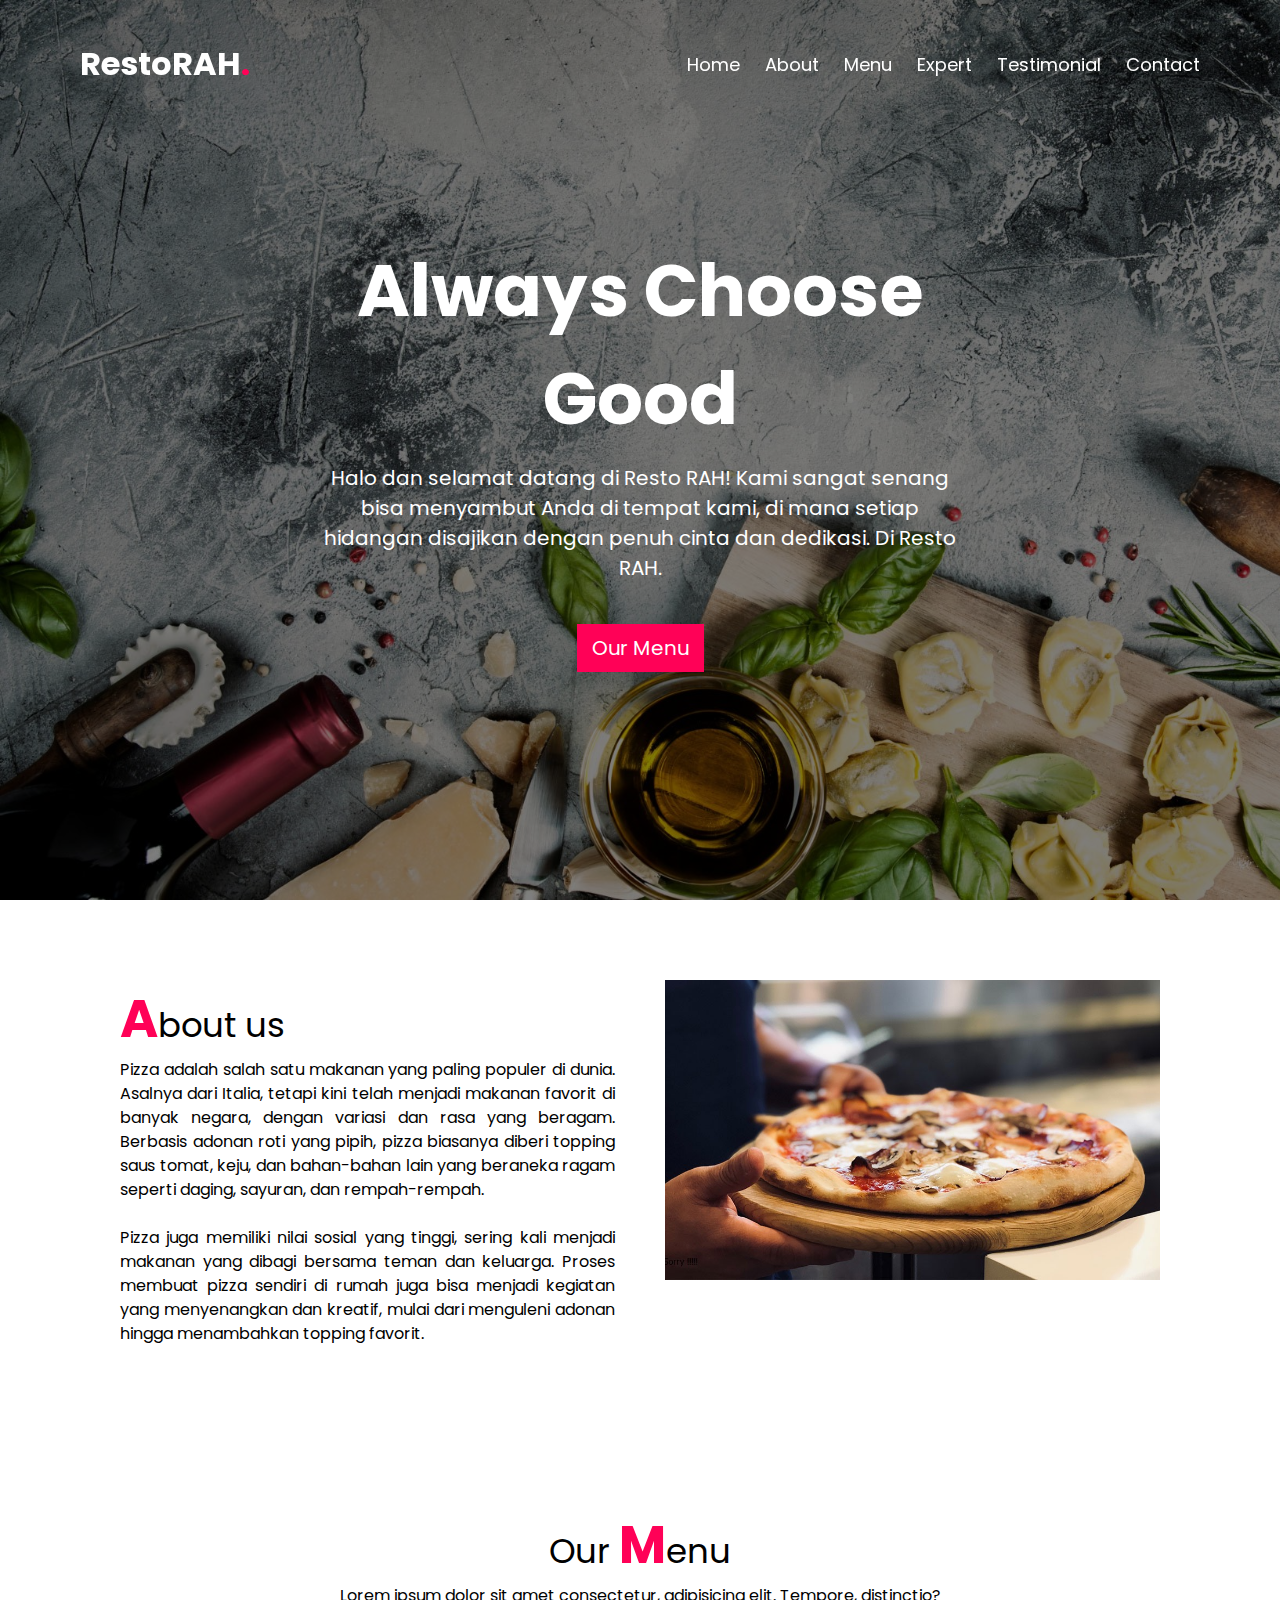
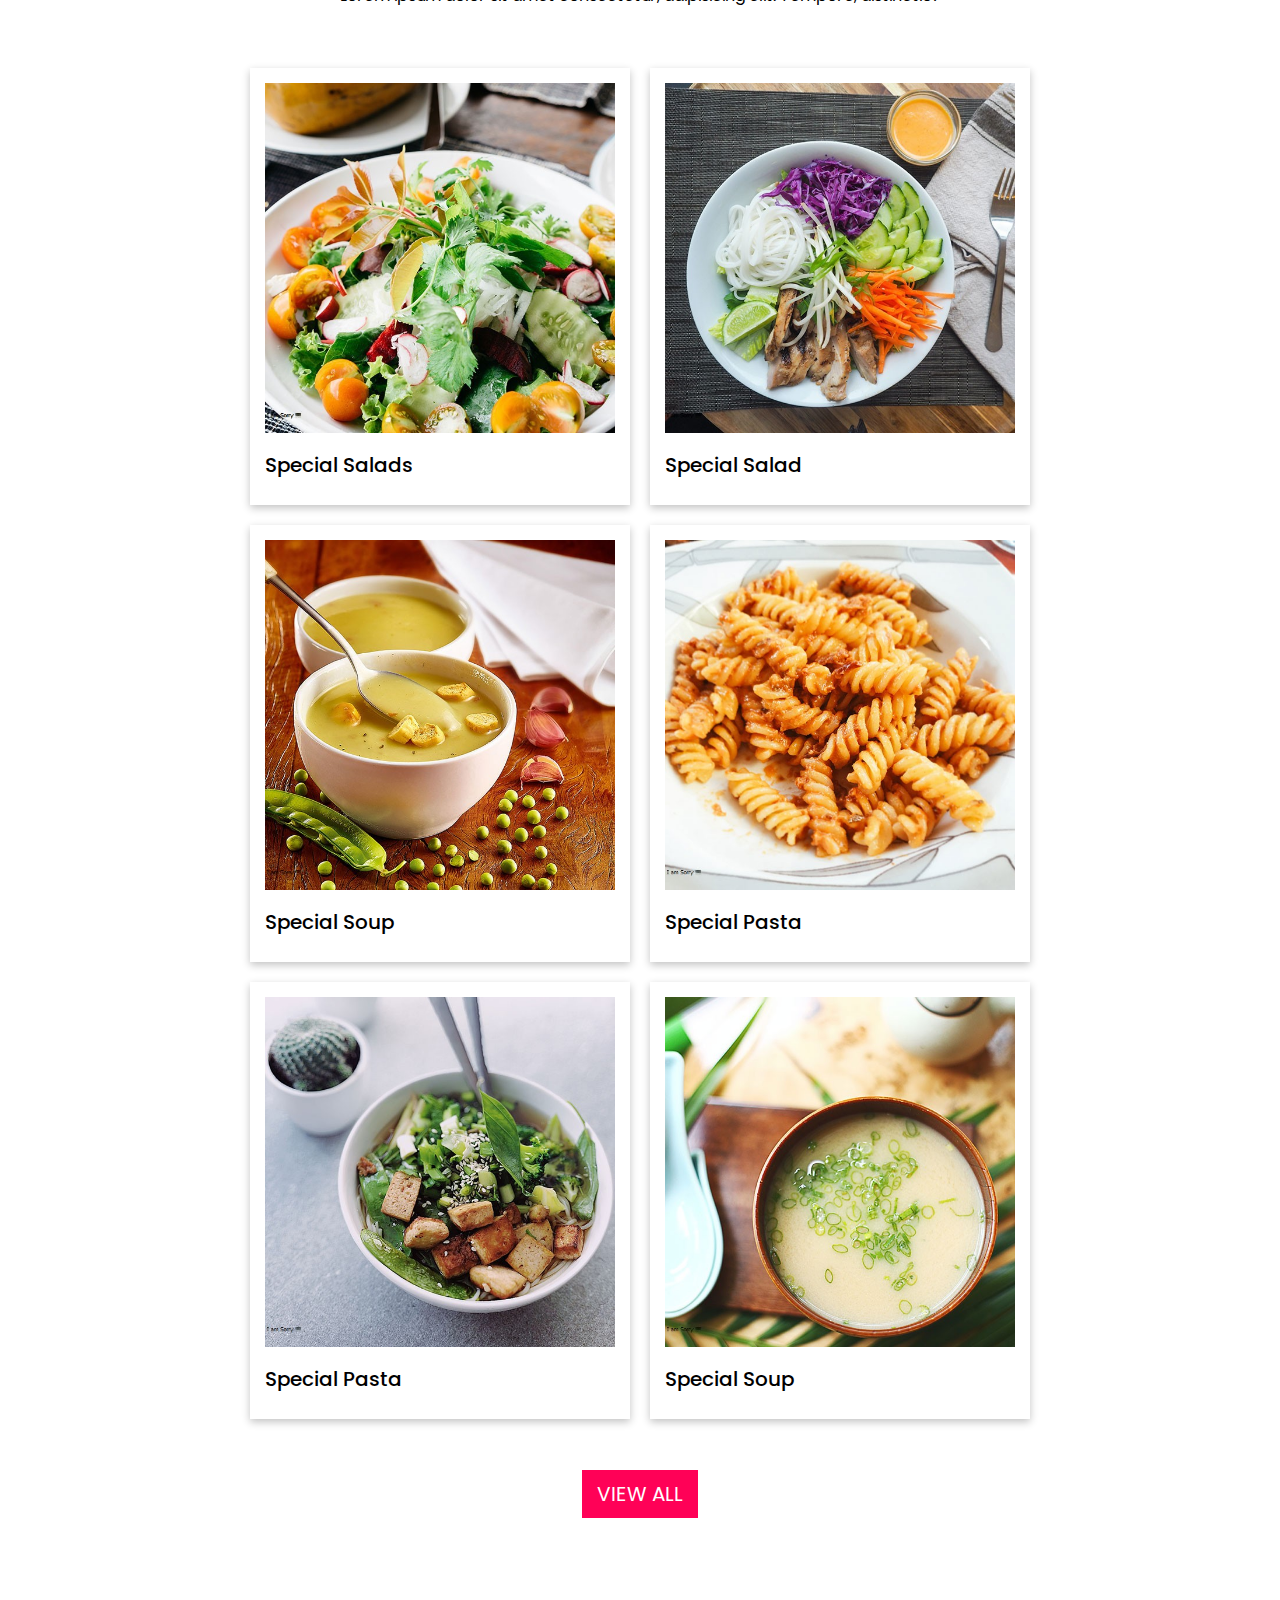
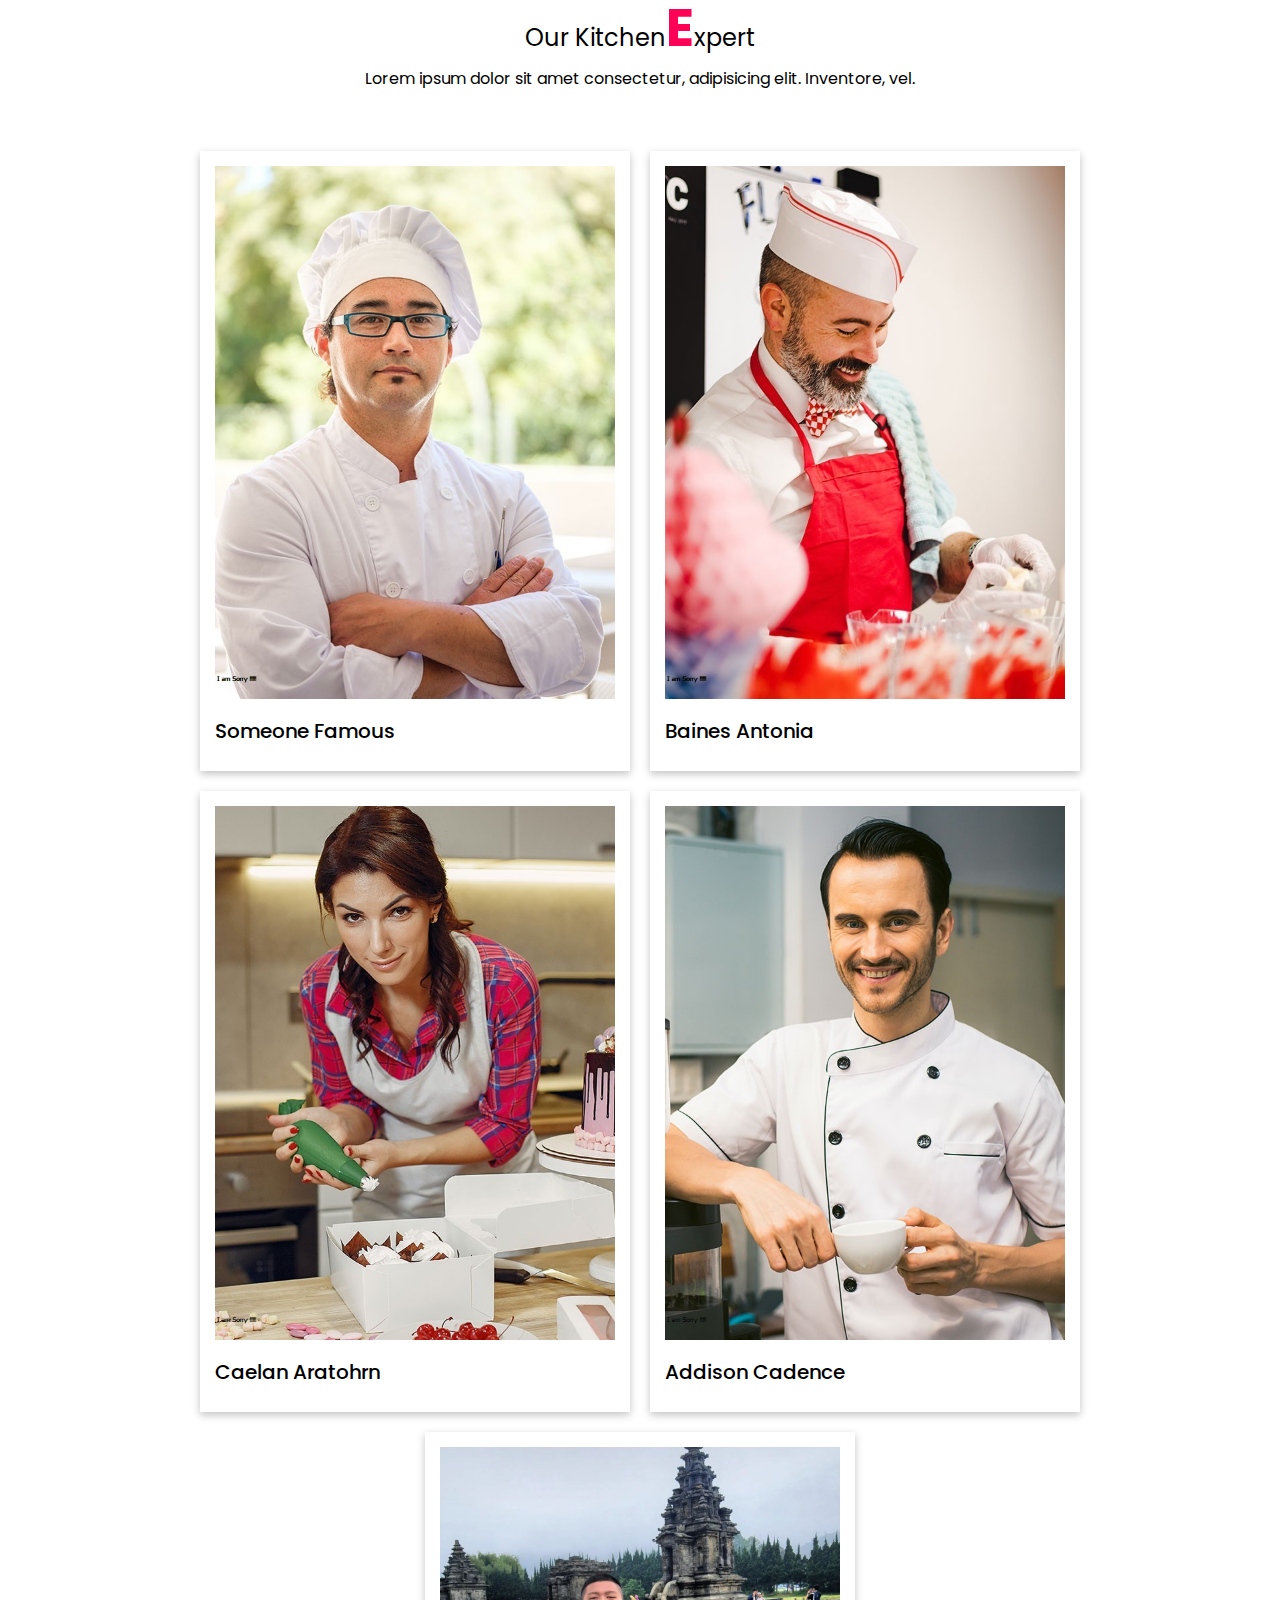
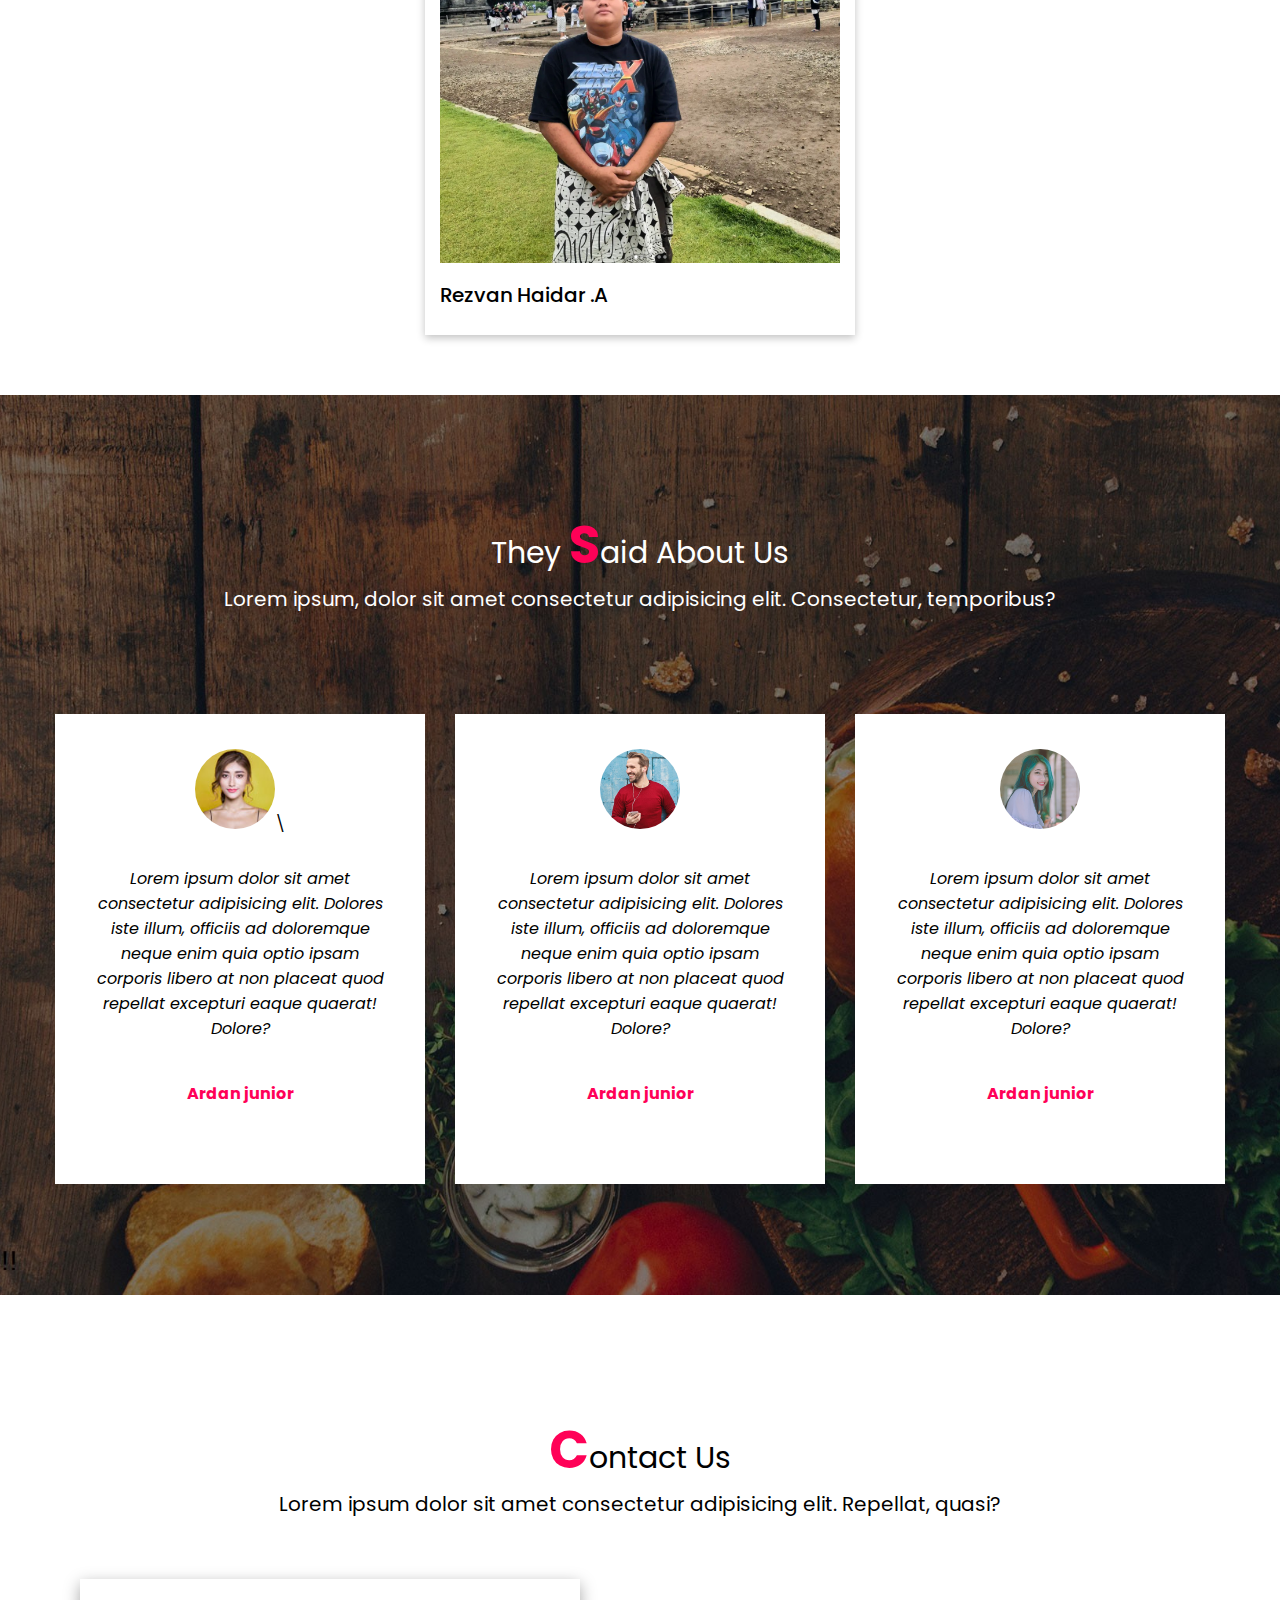
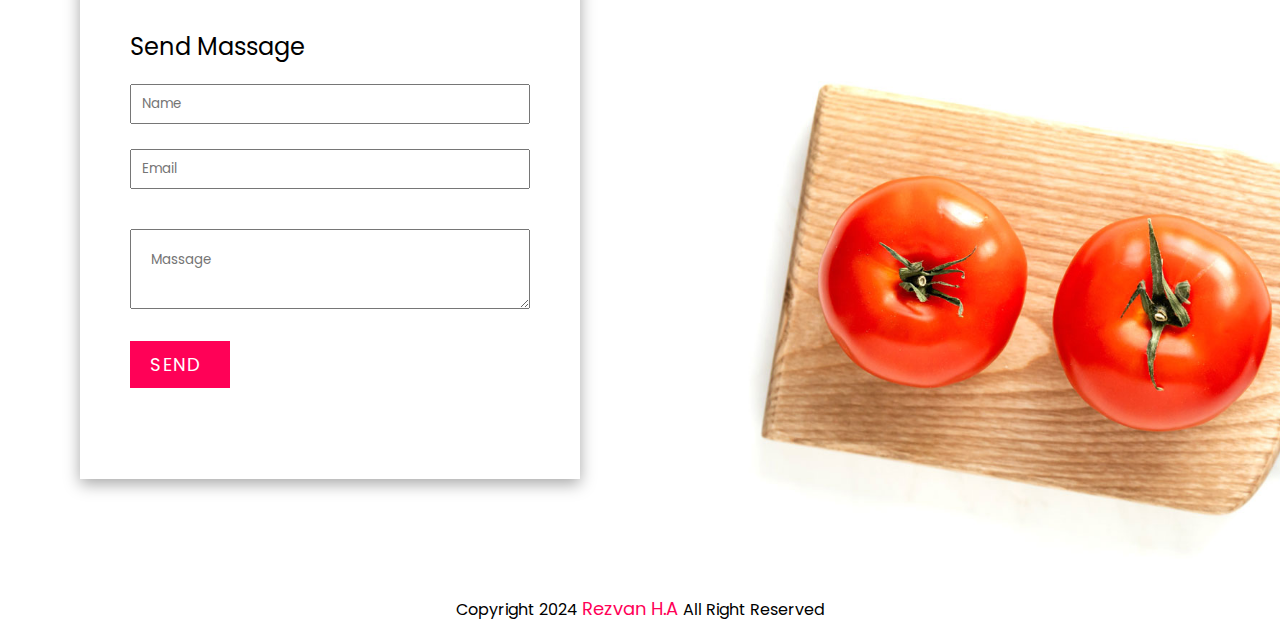
<file: index.html>
<!DOCTYPE html>
<html lang="en">

<head>
    <meta charset="UTF-8">
    <meta name="viewport" content="width=device-width, initial-scale=1.0">
    <title> RAH | Culliner</title>
    <link rel="stylesheet" href="style.css">
    <link href="assets/logoweb.png " rel="shortcut icon">

</head>

<body>
    <header id="header">
        <div class="logo">
            <h2 class="title"> RestoRAH<span>.</span></h2>
        </div>

        <!-- Membuat Hamburger Sederhana -->
        <div class="menu-toggle" onclick="menuToggle()"></div>

        <nav>
            <ul class="navbar-mobile">
                <li><a href="#home">Home</a></li>
                <li><a href="#about" onclick="menuToggle()">About</a></li>
                <li><a href="#menu" onclick="menuToggle()">Menu</a></li>
                <li><a href="#expert" onclick="menuToggle()">Expert</a></li>
                <li><a href="#testimonial" onclick="menuToggle()">Testimonial</a></li>
                <li><a href="#contact" onclick="menuToggle()">Contact</a></li>
            </ul>
        </nav>
    </header>

    <section id="home">
        <div class="container-home">
            <h2>Always Choose Good</h2>
            <p>Halo dan selamat datang di Resto RAH!
                Kami sangat senang bisa menyambut Anda di tempat kami, di mana setiap hidangan disajikan dengan penuh
                cinta dan dedikasi. Di Resto RAH.</p>

            <div class="btn-home">
                <a href="#menu">Our Menu</a>
            </div>
        </div>
    </section>

    <section id="about">
        <div class="container-about-text">
            <h2><span>A</span>bout us</h2>
            <p>
                Pizza adalah salah satu makanan yang paling populer di dunia. Asalnya dari Italia, tetapi kini telah
                menjadi makanan favorit di banyak negara, dengan variasi dan rasa yang beragam. Berbasis adonan roti
                yang pipih, pizza biasanya diberi topping saus tomat, keju, dan bahan-bahan lain yang beraneka ragam
                seperti daging, sayuran, dan rempah-rempah. <br> <br>Pizza juga memiliki nilai sosial yang tinggi,
                sering kali menjadi makanan yang dibagi bersama teman dan keluarga. Proses membuat pizza sendiri di
                rumah juga bisa menjadi kegiatan yang menyenangkan dan kreatif, mulai dari menguleni adonan hingga
                menambahkan topping favorit.


            </p>
        </div>

        <div class="container-about-img">
            <img src="assets/img1.jpg" alt="image">
        </div>
    </section>


    <section id="menu">
        <div class="container-menu-title">
            <h2>Our <span>M</span>enu</h2>
            <p>
                Lorem ipsum dolor sit amet consectetur, adipisicing elit. Tempore, distinctio?
            </p>
        </div>

        <div class="container-menu-img">
            <div class="card-menu">
                <img src="assets/menu.jpg" alt="image menu">
                <h2>Special Salads</h2>
            </div>

            <div class="card-menu">
                <img src="assets/menu1.jpg" alt="image menu1">
                <h2>Special Salad</h2>
            </div>

            <div class="card-menu">
                <img src="assets/menu2.jpg" alt="image menu2">
                <h2>Special Soup</h2>
            </div>

            <div class="card-menu">
                <img src="assets/menu3.jpg" alt="image menu3">
                <h2>Special Pasta</h2>
            </div>

            <div class="card-menu">
                <img src="assets/menu6.jpg" alt="image menu6">
                <h2>Special Pasta</h2>
            </div>

            <div class="card-menu">
                <img src="assets/menu5.jpg" alt="image menu5">
                <h2>Special Soup</h2>
            </div>
        </div>


        <div class="btn-view">
            <a href="#view">VIEW ALL</a>
        </div>
    </section>


    <section id="expert">
        <div class="container-chef-title">
            <h2>Our Kitchen<span>E</span>xpert</h2>
            <p>
                Lorem ipsum dolor sit amet consectetur, adipisicing elit. Inventore, vel.
            </p>
        </div>

        <div class="container-chef-img">
            <div class="chef">
                <img src="assets/expert1.jpg" alt="image chef1">
                <h2>Someone Famous</h2>
            </div>

            <div class="chef">
                <img src="assets/expert2.jpg" alt="image chef2">
                <h2>Baines Antonia </h2>
            </div>

            <div class="chef">
                <img src="assets/expert3.jpg" alt="image chef3">
                <h2>Caelan Aratohrn </h2>
            </div>

            <div class="chef">
                <img src="assets/expert4.jpg" alt="image chef4">
                <h2>Addison Cadence</h2>
            </div>

            <div class="chef">
                <img src="assets/nama.png" alt="image chef4">
                <h2>Rezvan Haidar .A</h2>
            </div>
        </div>
    </section>

    <section id="testimonial">
        <div class="container-testimonial-title">
            <h2>They <span>S</span>aid About Us</h2>
            <p>
                Lorem ipsum, dolor sit amet consectetur adipisicing elit. Consectetur, temporibus?
            </p>
        </div>

        <div class="container-testimonial">
            <div class="testimonial">
                <img src="assets/testi1.jpg" alt="person">\
                <p>
                    <i>
                        Lorem ipsum dolor sit amet consectetur adipisicing elit. Dolores iste illum, officiis ad
                        doloremque neque enim quia optio ipsam corporis libero at non placeat quod repellat excepturi
                        eaque quaerat! Dolore?
                    </i>
                </p>

                <h4>Ardan junior</h4>
            </div>

            <div class="testimonial">
                <img src="assets/testi2.jpg" alt="person">
                <p>
                    <i>
                        Lorem ipsum dolor sit amet consectetur adipisicing elit. Dolores iste illum, officiis ad
                        doloremque neque enim quia optio ipsam corporis libero at non placeat quod repellat excepturi
                        eaque quaerat! Dolore?
                    </i>
                </p>

                <h4>Ardan junior</h4>
            </div>

            <div class="testimonial">
                <img src="assets/testi3.jpg" alt="person">
                <p>
                    <i>
                        Lorem ipsum dolor sit amet consectetur adipisicing elit. Dolores iste illum, officiis ad
                        doloremque neque enim quia optio ipsam corporis libero at non placeat quod repellat excepturi
                        eaque quaerat! Dolore?
                    </i>
                </p>

                <h4>Ardan junior</h4>
            </div>
        </div>
    </section>

    <section id="contact">
        <div class="text-contact-us">
            <h2><span>C</span>ontact Us</h2>
            <p>
                Lorem ipsum dolor sit amet consectetur adipisicing elit. Repellat, quasi?
            </p>
        </div>

        <div class="form-container">
            <form>

                <h2>Send Massage</h2>

                <input type="text" id="name" name="name" placeholder="Name"><br><br>

                <input type="text" id="email" name="email" placeholder="Email"><br>

                <textarea name="massage" id="massage" placeholder="Massage"></textarea><br><br>

                <div class="btn-send">
                    <a href="#">SEND</a>
                </div>
            </form>
        </div>
    </section>

    <footer>
        <p>
            Copyright 2024 <span>Rezvan H.A </span>All Right Reserved
        </p>
    </footer>













    <script>
        window.addEventListener("scroll", function () {
            const header = document.getElementById("header");

            header.classList.toggle("header-scroll", window.scrollY > 0);
        });


        function menuToggle() {
            const menu = document.querySelector(".menu-toggle");
            const navMobile = document.querySelector(".navbar-mobile");

            menu.classList.toggle("active");
            navMobile.classList.toggle("active");
        }
    </script>
</body>

</html>
</file>
<file: style.css>
@import url('https://fonts.googleapis.com/css2?family=Poppins:ital,wght@0,100;0,200;0,300;0,400;0,500;0,600;0,700;0,800;0,900;1,100;1,200;1,300;1,400;1,500;1,600;1,700;1,800;1,900&display=swap');

* {

    margin: 0;
    padding: 0;
    box-sizing: border-box;
    font-family: "Poppins", sans-serif;
    scroll-behavior: smooth;
}

/*  header */

#header {
    display: flex;
    justify-content: space-between;
    align-items: center;
    padding: 40px 80px;
    position: fixed;
    width: 100%;
    transition: .5s;
}

#header.header-scroll {
    background-color: white;
    padding: 20px 80px;
}

.title {
    font-size: 32px;
    color: white;
}

#header.header-scroll .title {
    color: black;
}

.title span {
    color: #ff0157;
}

nav ul {
    list-style: none;
    display: flex;
    gap: 25px;
}

nav ul li a {
    text-decoration: none;
    color: white;
    font-size: 18px;
    transition: 0.3s;
}

#header.header-scroll nav ul li a {
    color: black;
}

nav ul li a:hover,
 #header.header-scroll nav ul li a:hover {
    color: #ff0157;
    
}

/* Section home */

#home {
    min-height: 100vh;
    display: flex;
    justify-content: center;
    align-items: center;
    text-align: center;
    background: url(assets/bg-bunner-2.jpeg) rgba( 0, 0, 0, 0.5);
    background-blend-mode: darken;
    background-size: cover;
}

.container-home {
    width: 50%;
}

.container-home h2 {
    color: white;
    font-size: 72px;
    font-weight: 800px;
}

.container-home p {
    color: white;
    font-size: 20px;
    margin-top: 10px;
    line-height: 1.5;
}

.btn-home {
    margin-top: 50px;
}

.btn-home a {
    text-decoration: none;
    color: white;
    background-color: #ff0157;
    padding: 10px 15px;
    font-size: 20px;
    transition: .5s;
}

.btn-home a:hover {
    letter-spacing: 5px;
}

/* Section about */

#about {
    padding:  80px 120px;
    display: flex;
    gap: 50px;
}

.container-about-text, .container-about-img {
    width: 50%;
}


.container-about-text h2 span {
    color: #ff0157;
    font-size: 52px;
    font-weight: 700;
}

.container-about-text h2 {
    font-size: 34px;
    font-weight: 400;
}

.container-about-text p {
    line-height: 1.5;
    text-align: justify;
}

.container-about-img img {
    width: 100%;
    height: 300px;
    object-fit: cover;
}

/* Section Menu */

#menu {
    padding: 80px 120px;
}

.container-menu-title {
    text-align: center;
    line-height: 1.5;
}

.container-menu-title h2 {
    font-size: 34px;
    font-weight: 400;
}

.container-menu-title h2 span {
    font-size: 52px;
    font-weight: 700;
    color: #ff0157;
}

.container-menu-img {
    display: flex;
    flex-wrap: wrap;
    margin: 60px 0;
    gap: 20px;
    justify-content: center;
}

.card-menu {
    padding: 15px;
    box-shadow: rgba(0, 0, 0, 0.24) 0px 3px 8px;
}

.card-menu h2 {
    font-size: 20px;
    font-weight: 500;
    margin: 10px 0;
}

.card-menu img {
    width: 350px;
}


/* view */

.btn-view {
    margin-top: 50px;
    text-align: center;
}

.btn-view a {
    text-decoration: none;
    color: white;
    background-color: #ff0157;
    padding: 10px 15px;
    font-size: 20px;
    transition: .5s;
}

.btn-view a:hover {
    letter-spacing: 5px;
}

/* Section chef */

#chef {
    padding: 80px 120px;

}

.container-chef-title {
    text-align: center;
    line-height: 1.5;
}

.container-chef-title h2 span {
    font-size: 52px;
    font-weight: 700;
    color: #ff0157;
}

.container-chef-title h2 {
    font-size: 34;
    font-weight: 400;
}

.container-chef-img {
    display: flex;
    flex-wrap: wrap;
    margin: 60px 0;
    gap: 20px;
    justify-content: center;
}

.chef {
    padding: 15px;
    box-shadow: rgba(0, 0, 0, 0.24) 0px 3px 8px;
}

.chef h2 {
    font-size: 20px;
    font-weight: 500;
    margin: 10px 0;
}

.chef img {
    width: 400px ;
}

/* Section chef */

#testimonial {
    min-height: 100vh;
    display: flex;
    flex-direction: column;
    justify-content: center;
    text-align: center;
    background: url(assets/bg2.jpg);
    background-position: center ;
    background-size: cover;
}

.container-testimonial-title{
    color: white;
    text-align: center;
    line-height: 1.5;
}

.container-testimonial-title h2 span {
    font-size: 52px;
    font-weight: 700;
    color: #ff0157;
}

.container-testimonial-title h2 {
    font-size: 30px;
    font-weight: 400;
}

.container-testimonial-title p {
    font-size: 20px;
}

.container-testimonial {
  display: flex;
  margin-top: 100px;
  justify-content: center;
  align-items: center;
  gap: 30px;
}

.testimonial {
    width: 370px;
    height: 470px;
    background-color: white;
    padding: 35px;
    text-align: center;
}

.testimonial img {
    border-radius: 50%;
    width: 80px;
}

.testimonial p {
    margin-top: 30px;
}

.testimonial h4 {
    margin-top: 40px;
    color: #ff0157;
}

/* Contact Us */

#contact {
    min-height: 100vh;
    display: flex;
    flex-direction: column;
    justify-content: center;
    text-align: center;
    background-image: url(assets/bg3.jpg);
    background-size: cover;
}

.text-contact-us {
    color: black;
    text-align: center;
    line-height: 1.5;
}

.text-contact-us h2 span {
    font-size: 52px;
    font-weight: 700;
    color: #ff0157;
}

.text-contact-us h2 {
    font-size: 30px;
    font-weight: 400;
}

.text-contact-us p {
    font-size: 20px;
}

.form-container {
    display: flex;
    padding: 50px;
    margin-top: 60px;
    width: 500px;
    height: 500px;
    margin-left: 80px;
    box-shadow: rgba( 0, 0, 0, 0.35) 0px 5px 15px;
}

.form-container h2 {
    display: flex;
    font-weight: 400;
}

#name {
    width: 400px;
    height: 40px;
    margin-top: 20px;
    padding: 10px;
}

#email {
    width: 400px;
    height: 40px;
    padding: 10px;
}

#massage {
    width: 400px;
    height: 80px;
    margin-top: 40px;
    padding: 20px;
    justify-content: center;
}

.btn-send a {
    display: flex;
    width: 100px;
    text-decoration: none;
    color: white;
    background-color: #ff0157;
    padding: 10px 20px;
    font-size: 18px;
    transition: 0.3s;
    letter-spacing: 1.5px;
}

footer {
    width: 100%;
    display: flex;
    justify-content: center;
    align-items: center;
}

footer p span {
    font-size: 18px;
    color: #ff0157;
}


@media (max-width: 1024px) {

          #header {
            padding: 10px;
          }

          #header.header-scroll {
            padding: 10px;
          }

          .menu-toggle {
            background-image: url('assets/menu.png');
            width: 40px;
            height: 40px;
            background-repeat: no-repeat;
            position: absolute;
            right: 20px;
            top: 20px;
            cursor: pointer;
          }

          .menu-toggle.active {
            background-image: url(assets/close.png);
            width: 40px;
            height: 40px;
            background-repeat: no-repeat;
            position: absolute;
            right: 20px;
            top: 20px;
            cursor: pointer;
            z-index: 10;
          }

          #header.header-scroll .menu-toggle {
            filter: invert(1);
          }

          #header.header-scroll .menu-toggle.active {
            filter: invert(0);
          }

          nav .navbar-mobile {
            display: none;
          }

          nav .navbar-mobile.active {
            display: flex;
            flex-direction: column;
            align-items: center;
            justify-content: center;
            background-color: black;
            position: fixed;
            left: 0;
            top: 0;
            width: 100%;
            height: 100vh;
            
          }

        

          #header.header-scroll nav .navbar-mobile li a {
            color: white;
          }

          .container-home {
            width: 100%;
          }

          .container-home h2 {
            font-size: 48px;
            color: white;
          }

          .container-home p {
            font-size: 18px;
          }

          #about {
            padding: 20px;
            flex-direction: column;
          }

          .container-about-text, .container-about-img {
            width: 100%;
          }

          .container-menu-title h2 {
            font-size: 27px;
          }

          #testimonial {
            min-height: auto;
            padding: 30px 0;
          }

          .container-testimonial {
            flex-wrap: wrap;
          }

          .form-container {
            margin-left: 0;
            width: 100%;
          }

          .form-container form {
            width: 100%;
          }

          #name, #email, #massage {
            width: 100%;
          }

        }
</file>
